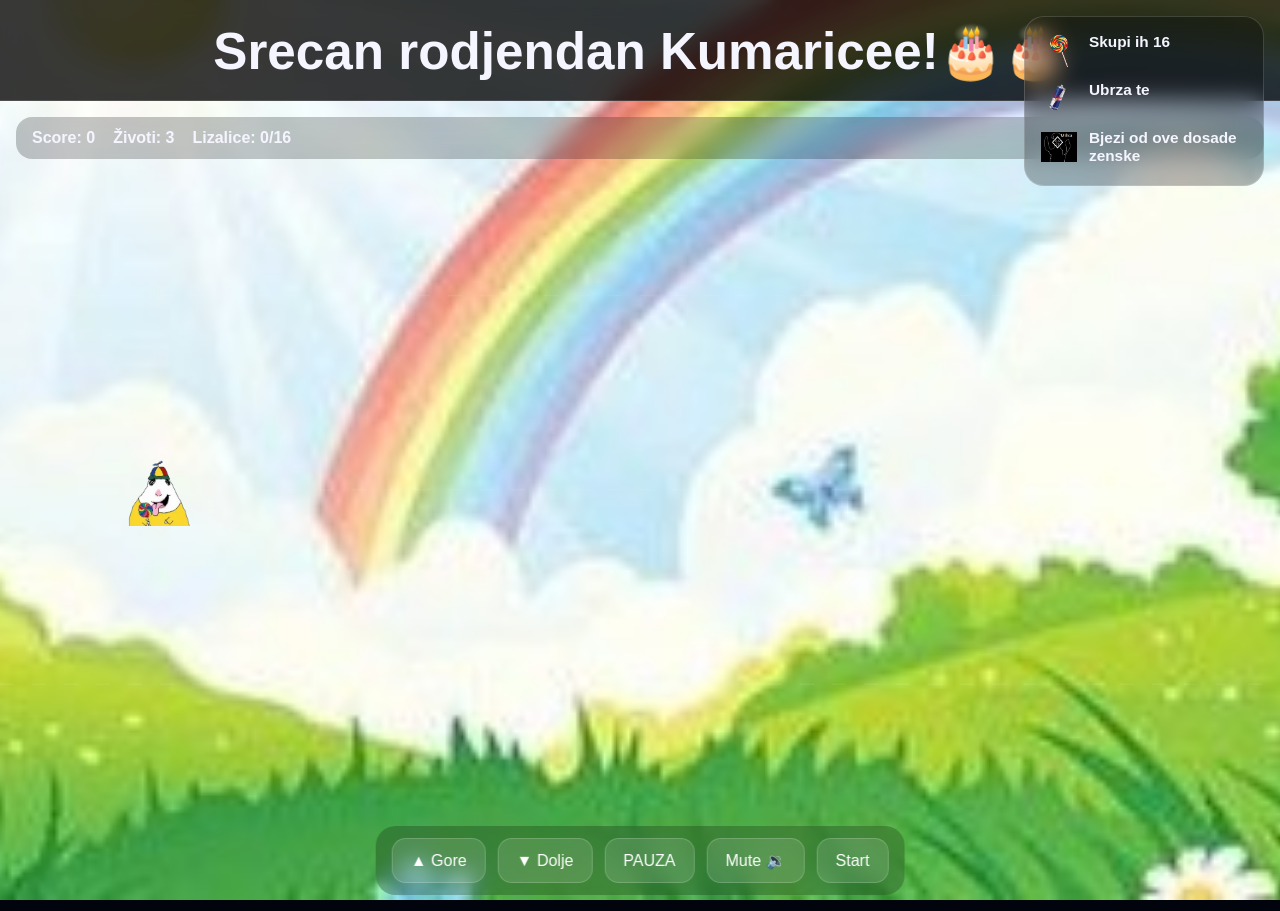
<file: New folder/index.html>
﻿<!DOCTYPE html>
<html lang="hr">
<head>
  <meta charset="UTF-8" />
  <meta name="viewport" content="width=device-width, initial-scale=1.0" />
  <title>Srećan 16ti rođendan!</title>
  <link rel="stylesheet" href="style.css" />
</head>
<body>
  <div class="page">
    <header>
      <h1>Srecan rodjendan Kumaricee!🎂🎂</h1>
    </header>

    <div class="legend">
      <div class="legend-item">
        <img src="assets/lollipop.png" alt="Lizalica" />
        <div>
          <strong>Skupi ih 16</strong>
        </div>
      </div>
      <div class="legend-item">
        <img src="assets/redbull.png" alt="Redbull" />
        <div>
          <strong>Ubrza te</strong>
        </div>
      </div>
      <div class="legend-item">
        <img src="assets/milica.png" alt="Milica" />
        <div>
          <strong>Bjezi od ove dosade zenske</strong>
        </div>
      </div>
    </div>

    <section class="game-panel">
      <div class="hud">
        <div>Score: <span id="score">0</span></div>
        <div>Životi: <span id="lives">3</span></div>
        <div>Lizalice: <span id="lollipops">0</span>/16</div>
      </div>

      <canvas id="gameCanvas" width="800" height="500"></canvas>

      <div class="controls">
        <button id="upButton">▲ Gore</button>
        <button id="downButton">▼ Dolje</button>
        <button id="pause-button">Pauza</button>
        <button id="mute-button">Mute 🔉</button>
        <button id="start-button">Start</button>
      </div>
    </section>

    <div id="winOverlay" class="letter hidden">
      <div class="letter-content">
        <h2>TO KUMARAAAA</h2>
        <p>Sada si najhappy osoba :></p>
        <p><a href="cestitka.html" class="win-link">Klikni ovdje da vidiš čestitku</a></p>
        <button class="restart-button">reset</button>
      </div>
    </div>

    <div id="loseOverlay" class="letter hidden">
      <div class="letter-content">
        <h2>A jebem mu kume</h2>
        <p>Sprdas li se da te milica navatala</p>
        <p>nema veze aj probaj opet pls</p>
        <button class="restart-button">reset</button>
      </div>
    </div>

    <audio id="bg-music" src="assets/music.mp3" preload="auto"></audio>
  </div>

  <script src="game.js"></script>
</body>
</html>
</file>
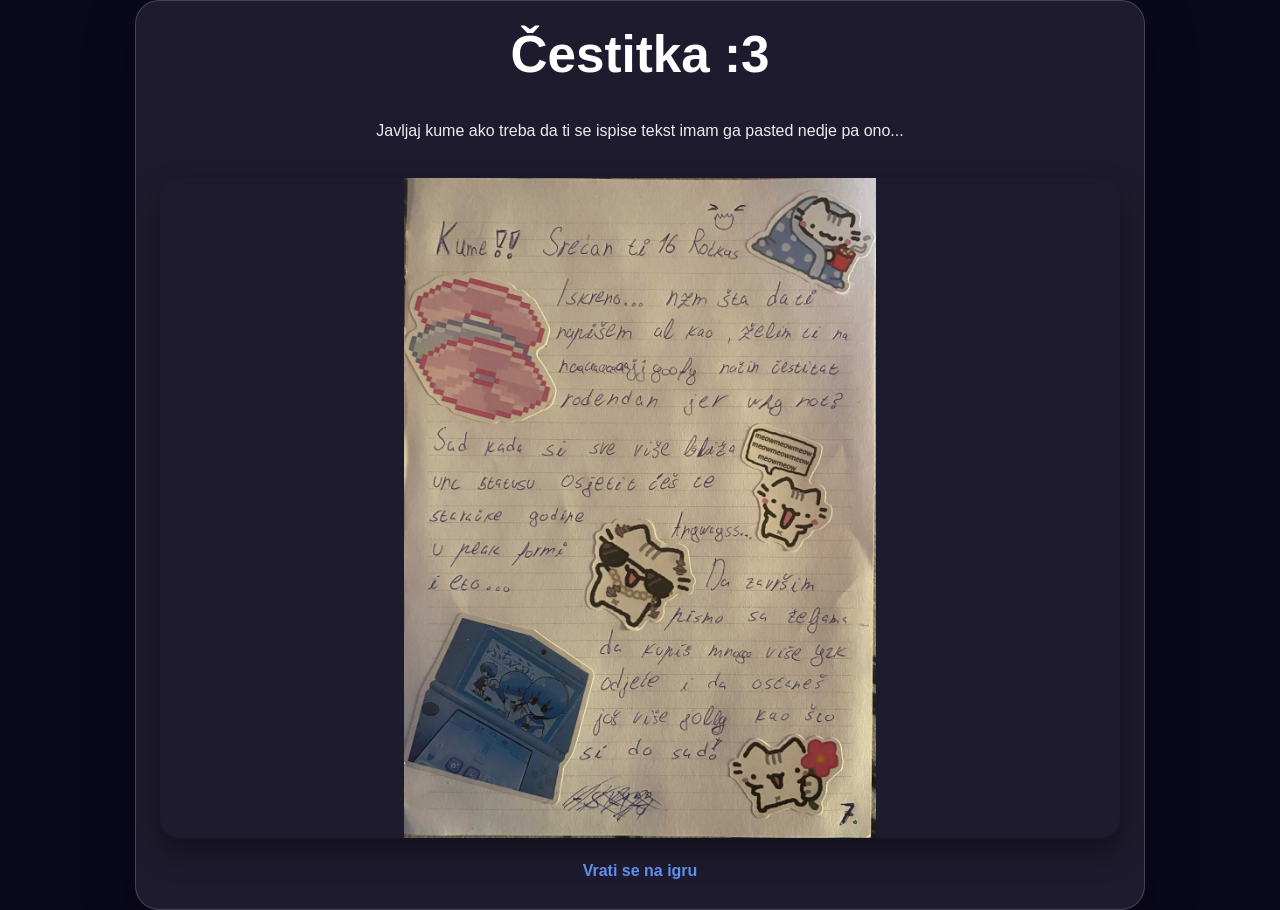
<file: New folder/cestitka.html>
<!DOCTYPE html>
<html lang="hr">
<head>
  <meta charset="UTF-8" />
  <meta name="viewport" content="width=device-width, initial-scale=1.0" />
  <title>Čestitka</title>
  <style>
    body {
      margin: 0;
      min-height: 100vh;
      display: flex;
      align-items: center;
      justify-content: center;
      background: #0a081c;
      color: #fff;
      font-family: "Segoe UI", Tahoma, Geneva, Verdana, sans-serif;
    }
    .card {
      width: min(100%, 960px);
      max-height: calc(100vh - 40px);
      padding: 24px;
      border-radius: 24px;
      background: rgba(255, 255, 255, 0.08);
      border: 1px solid rgba(255, 255, 255, 0.18);
      text-align: center;
      box-shadow: 0 20px 50px rgba(0, 0, 0, 0.35);
      overflow: hidden;
    }
    h1 {
      margin-top: 0;
      font-size: clamp(2rem, 4vw, 3.2rem);
    }
    p {
      line-height: 1.6;
      opacity: 0.92;
    }
    img {
      width: 100%;
      height: auto;
      max-height: calc(100vh - 240px);
      border-radius: 20px;
      margin-top: 18px;
      box-shadow: 0 14px 30px rgba(0,0,0,0.35);
      object-fit: contain;
    }
    a {
      color: #69f;
      text-decoration: none;
      font-weight: 700;
    }
  </style>
</head>
<body>
  <div class="card">
    <h1>Čestitka :3</h1>
    <p>Javljaj kume ako treba da ti se ispise tekst imam ga pasted nedje pa ono...</p>
    <img src="assets/cestitka.jpg" alt="Čestitka" />
    <p><a href="index.html">Vrati se na igru</a></p>
  </div>
</body>
</html>
</file>
<file: New folder/style.css>
﻿* {
  box-sizing: border-box;
}

html,
body {
  margin: 0;
  padding: 0;
  min-height: 100%;
  width: 100%;
  height: 100%;
  overflow: hidden;
}

body {
  font-family: "Segoe UI", Tahoma, Geneva, Verdana, sans-serif;
  color: #f5f5ff;
  background: url('assets/bg.jpg') center/cover fixed no-repeat;
  background-color: #02040d;
}

.page {
  min-height: 100vh;
  width: 100%;
  padding: 0;
  display: flex;
  flex-direction: column;
}

header {
  position: relative;
  text-align: center;
  padding: 22px 16px 18px;
  margin: 0;
  z-index: 20;
  background: rgba(0, 0, 0, 0.78);
  backdrop-filter: blur(10px);
  border-bottom: 1px solid rgba(255, 255, 255, 0.12);
}

header h1 {
  margin: 0;
  font-size: clamp(2rem, 4vw, 3.4rem);
}

header p {
  margin: 12px auto 0;
  max-width: 700px;
  opacity: 0.75;
}

.game-panel {
  position: relative;
  width: 100%;
  min-height: calc(100vh - 90px);
  padding: 0;
  margin-top: 0;
  background: transparent;
  border: none;
  box-shadow: none;
}

.hud {
  position: absolute;
  top: 16px;
  left: 16px;
  right: 16px;
  display: flex;
  justify-content: flex-start;
  gap: 18px;
  flex-wrap: nowrap;
  padding: 12px 16px;
  font-weight: 700;
  background: rgba(0, 0, 0, 0.22);
  border-radius: 16px;
  backdrop-filter: blur(10px);
  overflow-x: auto;
}

.hud > div {
  white-space: nowrap;
}

.legend {
  position: absolute;
  top: 16px;
  right: 16px;
  width: 240px;
  padding: 16px;
  background: rgba(0, 0, 0, 0.28);
  border: 1px solid rgba(255, 255, 255, 0.16);
  border-radius: 20px;
  backdrop-filter: blur(12px);
  z-index: 25;
}

.legend-item {
  display: flex;
  gap: 12px;
  align-items: flex-start;
  margin-bottom: 12px;
}

.legend-item:last-child {
  margin-bottom: 0;
}

.legend-item img {
  width: 36px;
  height: 36px;
  object-fit: contain;
}

.legend-item strong {
  display: block;
  font-size: 0.96rem;
  margin-bottom: 4px;
}

.legend-item p {
  margin: 0;
  line-height: 1.4;
  opacity: 0.88;
  font-size: 0.88rem;
}

canvas {
  width: 100vw;
  height: calc(100vh - 90px);
  max-height: none;
  border-radius: 0;
  background: transparent;
  display: block;
}

.controls {
  position: absolute;
  left: 50%;
  bottom: 16px;
  transform: translateX(-50%);
  display: flex;
  flex-wrap: wrap;
  gap: 12px;
  justify-content: center;
  padding: 12px 16px;
  background: rgba(0, 0, 0, 0.22);
  border-radius: 20px;
  backdrop-filter: blur(10px);
}

button {
  background: rgba(255, 255, 255, 0.12);
  border: 1px solid rgba(255, 255, 255, 0.18);
  color: #fff;
  padding: 12px 18px;
  border-radius: 14px;
  cursor: pointer;
  font-size: 1rem;
  transition: transform 0.18s ease, background-color 0.18s ease;
}

button:hover {
  transform: translateY(-1px);
  background-color: rgba(255, 255, 255, 0.18);
}

.notes {
  margin-top: 20px;
  padding: 16px;
  background: rgba(255, 255, 255, 0.08);
  border-radius: 16px;
}

.notes code {
  color: #cbd5ff;
}

.letter {
  position: fixed;
  inset: 0;
  background: rgba(10, 8, 28, 0.92);
  display: grid;
  place-items: center;
  padding: 22px;
  z-index: 30;
}

.letter.hidden {
  display: none;
}

.letter-content {
  background: rgba(255, 255, 255, 0.08);
  border: 1px solid rgba(255, 255, 255, 0.18);
  border-radius: 24px;
  padding: 26px;
  max-width: 680px;
  text-align: center;
}

.letter-content h2 {
  margin-top: 0;
  font-size: 2.2rem;
}

.letter-content p {
  line-height: 1.7;
  margin: 18px 0;
}

.win-link {
  color: #ff9bff;
  text-decoration: none;
  font-weight: 700;
  background: rgba(255, 20, 147, 0.18);
  padding: 10px 16px;
  border-radius: 14px;
  display: inline-block;
  border: 1px solid rgba(255, 20, 147, 0.35);
}

.win-link:hover {
  background: rgba(255, 20, 147, 0.28);
}

@media (max-width: 720px) {
  .hud {
    justify-content: flex-start;
    gap: 10px;
  }
}
</file>
